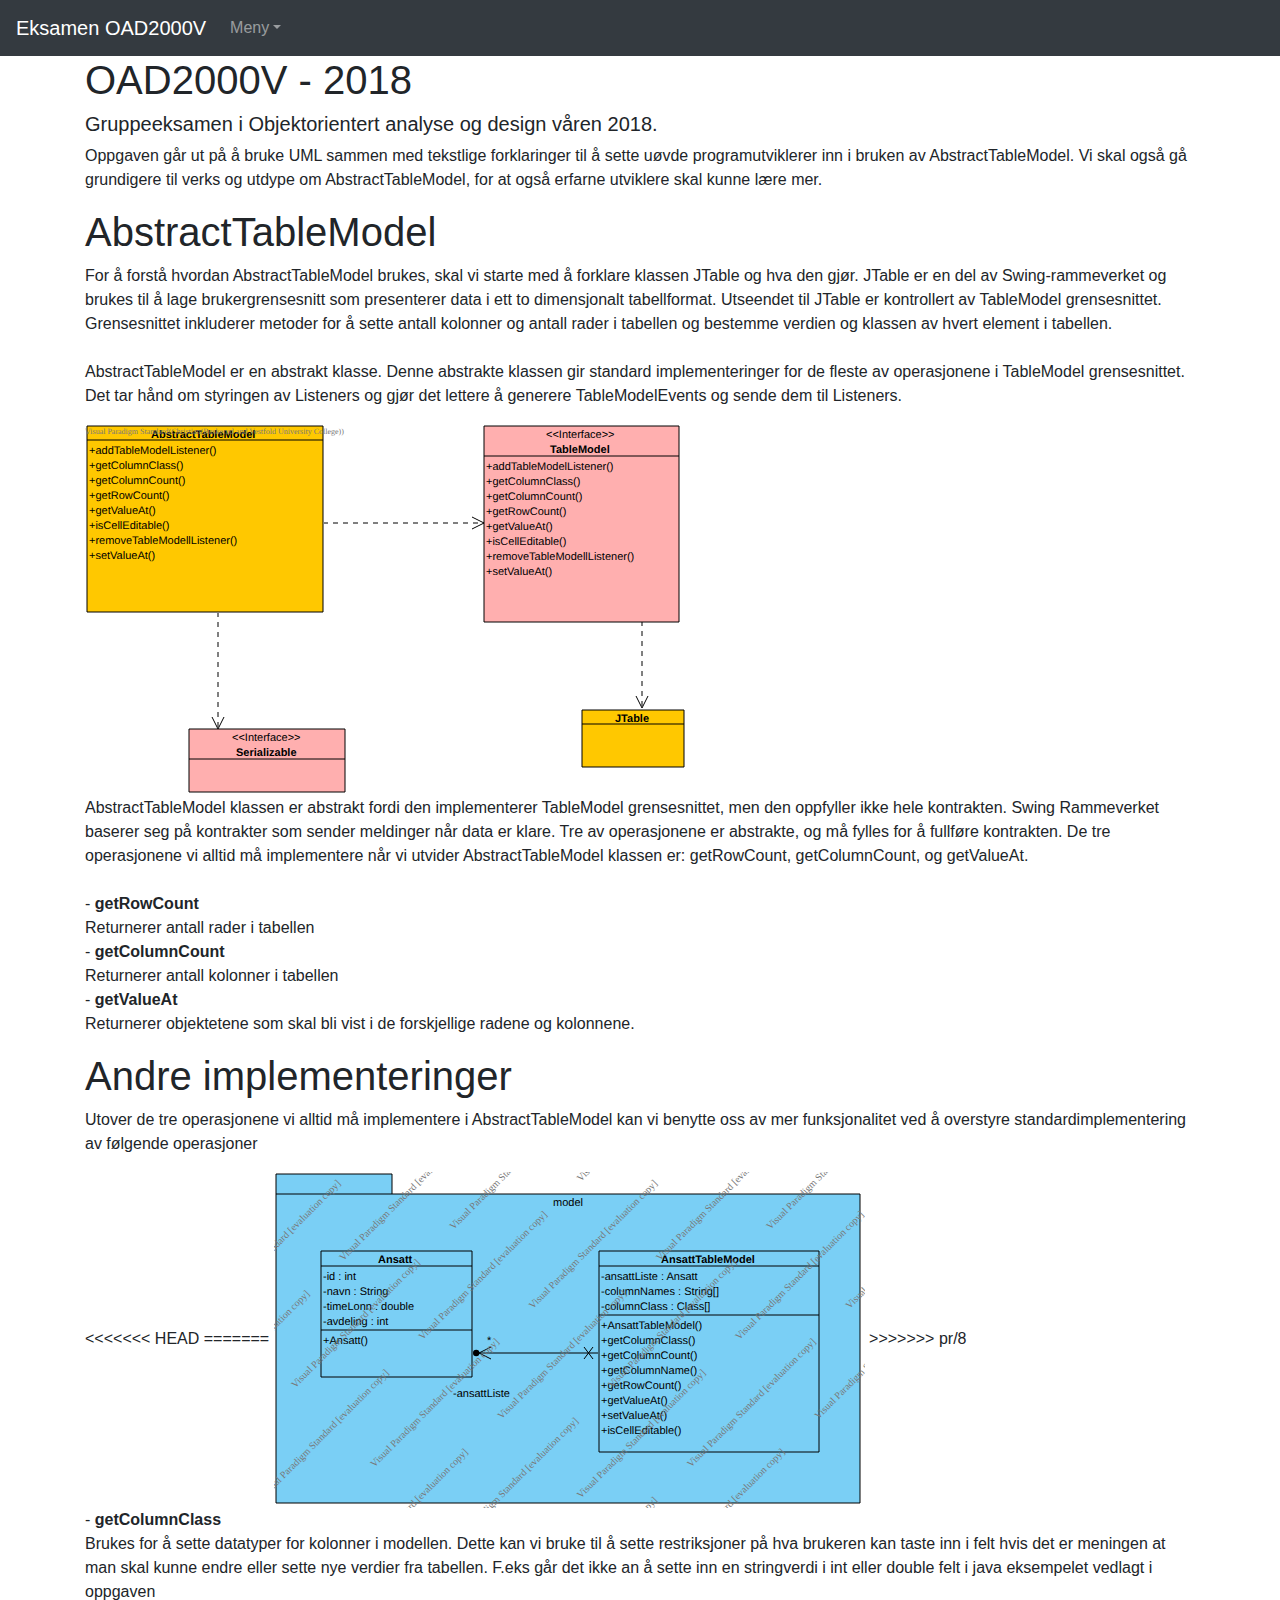
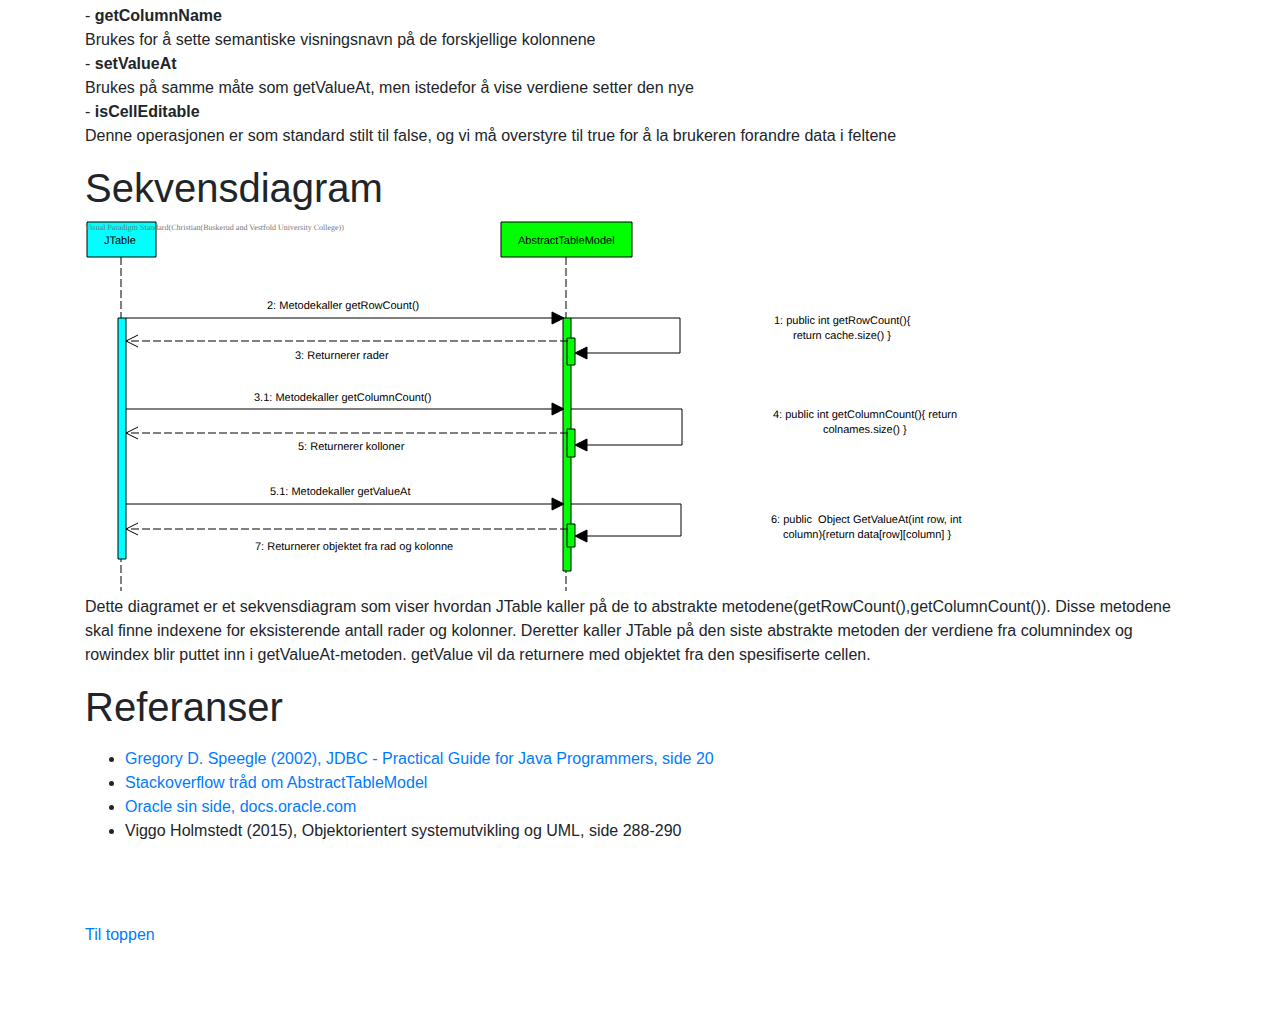
<file: index.html>
<!DOCTYPE html>
<html lang="no">
	<head>
		<meta charset="utf-8">
		<meta name="viewport" content="¨width=device-width, initial-scale=1">
		<meta http-equiv="X-UA-Compatible" content="IE-edge">
		<title>Eksamen i OAD200V 2018</title>
		<link rel="stylesheet" type="text/css" href="css/bootstrap.css" media="screen">
		<link rel="stylesheet" type="text/css" href="css/custom.css">
	</head>

	<body>
			<nav class="navbar navbar-expand-lg navbar-dark bg-dark navbar-fixed-top">

				<a href="index.html" class="navbar-brand">Eksamen OAD2000V</a>
				<button class="navbar-toggler" type="button" data-toggle="collapse" data-target="#navbarColor02" ariacontrols="navbarColor02" aria-expanded="false" aria-label="Toggle navigation">
					<span class="navbar-toggler-icon"></span>
				</button>

				<div class="collapse navbar-collapse" id="navbarColor02">
					<ul class="navbar-nav mr-auto">
						<li class="nav-item dropdown">
							<a class="nav-link dropdown-toggle" data-toggle="dropdown" href="#" role="button" aria-haspopup="true" aria-expanded="false">Meny</a>
							<div class="dropdown-menu">
								<a class="dropdown-item" href="#intro">Innledning</a>
								<a class="dropdown-item" href="#atm">AbstractTableModel</a>
								<a class="dropdown-item" href="#implementeringer">Andre implementeringer</a>
								<a class="dropdown-item" href="#referanser">Referanser</a>
								<div class="dropdown-divider"></div>
								<a class="dropdown-item" href="MEDLEMMER.html" target="_self">Medlemmer</a>
							</div>
						</li>
					</ul>
				</div>
			</nav>

		<div class="container">
			<section>
				<h1 id="intro">OAD2000V - 2018</h1>
				<h2 class="lead">Gruppeeksamen i Objektorientert analyse og design våren 2018.</h2>
				<p>
					Oppgaven går ut på å bruke UML sammen med tekstlige forklaringer til å sette uøvde programutviklerer inn i bruken av AbstractTableModel. Vi skal også gå grundigere til verks og utdype om AbstractTableModel, for at også erfarne utviklere skal kunne lære mer.
				</p>
			</section>

			<section>
				<h1 id="atm">AbstractTableModel</h1>
				<p>
					For å forstå hvordan AbstractTableModel brukes, skal vi starte med å forklare klassen JTable og hva den gjør.
					JTable er en del av Swing-rammeverket og brukes til å lage brukergrensesnitt som presenterer data i ett to dimensjonalt tabellformat. Utseendet til JTable er kontrollert av TableModel grensesnittet.
					Grensesnittet inkluderer metoder for å sette antall kolonner og antall rader i tabellen og bestemme verdien og klassen av hvert element i tabellen.<br/><br/>
					AbstractTableModel er en abstrakt klasse. Denne abstrakte klassen gir standard implementeringer for de fleste av operasjonene i TableModel grensesnittet.
					Det tar hånd om styringen av Listeners og gjør det lettere å generere TableModelEvents og sende dem til Listeners.
				</p>
				<a href="diagrammer/ClassDiagram.svg"><img src="diagrammer/ClassDiagram.svg" alt="Klassediagram"></a>
				<p>
					AbstractTableModel klassen er abstrakt fordi den implementerer TableModel grensesnittet, men den oppfyller ikke hele kontrakten.
					Swing Rammeverket baserer seg på kontrakter som sender meldinger når data er klare. Tre av operasjonene er abstrakte, og må fylles for å fullføre kontrakten.
					De tre operasjonene vi alltid må implementere når vi utvider AbstractTableModel klassen er: getRowCount, getColumnCount, og getValueAt.<br/><br/>
					- <strong>getRowCount</strong><br/>
					Returnerer antall rader i tabellen<br/>
					- <strong>getColumnCount</strong><br/>
					Returnerer antall kolonner i tabellen<br/>
					- <strong>getValueAt</strong><br/>
					Returnerer objektetene som skal bli vist i de forskjellige radene og kolonnene.
				</p>
			</section>

			<section>
				<h1 id="implementeringer">Andre implementeringer</h1>
				<p>
					Utover de tre operasjonene vi alltid må implementere i AbstractTableModel kan vi benytte oss av mer funksjonalitet ved å overstyre standardimplementering av følgende operasjoner
				</p>
<<<<<<< HEAD
=======
				<a href="diagrammer/ansatt-app-model.svg" target="_blank"><img src="diagrammer/ansatt-app-model.svg" alt="Klassediagram"></a>
>>>>>>> pr/8
				<p>
					- <strong>getColumnClass</strong><br/>
					Brukes for å sette datatyper for kolonner i modellen. Dette kan vi bruke til å sette restriksjoner på hva brukeren kan taste inn i felt hvis det er meningen at man skal kunne endre eller sette nye verdier fra tabellen. F.eks går det ikke an å sette inn en stringverdi i int eller double felt i java eksempelet vedlagt i oppgaven<br/>
					- <strong>getColumnName</strong><br/>
					Brukes for å sette semantiske visningsnavn på de forskjellige kolonnene<br/>
					- <strong>setValueAt</strong><br/>
					Brukes på samme måte som getValueAt, men istedefor å vise verdiene setter den nye<br/>
					- <strong>isCellEditable</strong><br/>
					Denne operasjonen er som standard stilt til false, og vi må overstyre til true for å la brukeren forandre data i feltene
				</p>
			</section>

			<section>
				<h1 id="sekvensdiagram">Sekvensdiagram</h1>
				<a href="diagrammer/Sequence_Diagram.svg" target="_blank"><img src="diagrammer/Sequence_Diagram.svg" alt="Sekvensdiagram"></a>
				<p>
								 Dette diagramet er et sekvensdiagram som viser hvordan JTable kaller på de to abstrakte metodene(getRowCount(),getColumnCount()).
								 Disse metodene skal finne indexene for eksisterende antall rader og kolonner. Deretter kaller JTable på den siste abstrakte metoden der verdiene fra columnindex og rowindex blir puttet inn i getValueAt-metoden.
								 getValue vil da returnere med objektet fra den spesifiserte cellen.
				</p>
			</section>

			<section>
				<h1 id="referanser">Referanser</h1>
				<p>
					<ul>
						<li><a href="https://books.google.no/books?id=HkjPKx_rU5AC&pg=PA20&lpg=PA20&dq=abstracttablemodel&source=bl&ots=pzvm1BGV8x&sig=v0OezZHf_HAFZ1zvH_XE3H30hbM&hl=no&sa=X&ved=0ahUKEwiP9pTdw57bAhWEhaYKHRmWAyk4PBDoAQhuMAk#v=onepage&q=abstracttablemodel&f=false" target="_blank">Gregory D. Speegle (2002), JDBC - Practical Guide for Java Programmers, side 20</a></li>
						<li><a href="https://stackoverflow.com/questions/9845800/abstracttablemodel-tutorial" target="_blank">Stackoverflow tråd om AbstractTableModel</a></li>
						<li><a href="https://docs.oracle.com/javase/7/docs/api/" target="_blank">Oracle sin side, docs.oracle.com</a></li>
						<li>Viggo Holmstedt (2015), Objektorientert systemutvikling og UML, side 288-290</li>
					</ul>
				</p>
			</section>

				<footer>
				<div>
					<a href="#top">Til toppen</a>
				</div>
			</footer>
		</div>

		<script src="scripts/js/custom.js"></script>
		<script src="scripts/jquery/jquery.min.js"></script>
	  <script src="scripts/js/bootstrap.bundle.min.js"></script>

	</body>
</html>
</file>
<file: css/custom.css>
body>.navbar {
    -webkit-transition: background-color 300ms ease-in;
    transition: background-color 300ms ease-in
}

@media (min-width:768px) {
    body>.navbar-transparent {
        background-color: transparent
    }
    body>.navbar-transparent .navbar-nav>.open>a {
        background-color: transparent!important
    }
}

#home {
    padding-top: 0
}

#home .navbar-brand {
    padding: 13.5px 15px 12.5px
}

#home .navbar-brand>img {
    display: inline;
    margin: 0 10px;
    height: 100%
}

#banner {
    min-height: 300px;
    border-bottom: none
}

.table-of-contents {
    margin-top: 1em
}

.page-header h1 {
    font-size: 4em
}

.bs-docs-section {
    margin-top: 6em
}

.bs-docs-section h1 {
    padding-top: 100px
}

.bs-component {
    position: relative
}

.bs-component .modal {
    position: relative;
    top: auto;
    right: auto;
    left: auto;
    bottom: auto;
    z-index: 1;
    display: block
}

.bs-component .modal-dialog {
    width: 90%
}

.bs-component .popover {
    position: relative;
    display: inline-block;
    width: 220px;
    margin: 20px
}

#source-button {
    position: absolute;
    top: 0;
    right: 0;
    z-index: 100;
    font-weight: 700
}

.nav-tabs {
    margin-bottom: 15px
}

.progress {
    margin-bottom: 10px
}

footer {
    margin: 5em 0
}

footer li {
    float: left;
    margin-right: 1.5em;
    margin-bottom: 1.5em
}

footer p {
    clear: left;
    margin-bottom: 0
}

.splash {
    padding: 9em 0 2em;
    background-color: #141d27;
    background-image: url(../img/bg.jpg);
    background-size: cover;
    background-attachment: fixed;
    color: #fff;
    text-align: center
}

.splash .logo {
    width: 160px
}

.splash h1 {
    font-size: 3em
}

.splash #social {
    margin: 2em 0
}

.splash .alert {
    margin: 2em 0
}

.section-tout {
    padding: 4em 0 3em;
    border-bottom: 1px solid rgba(0, 0, 0, .05);
    background-color: #eaf1f1
}

.section-tout .fa {
    margin-right: .5em
}

.section-tout p {
    margin-bottom: 3em
}

.section-preview {
    padding: 4em 0 4em
}

.section-preview .preview {
    margin-bottom: 4em;
    background-color: #eaf1f1
}

.section-preview .preview .image {
    position: relative
}

.section-preview .preview .image:before {
    box-shadow: inset 0 0 0 1px rgba(0, 0, 0, .1);
    position: absolute;
    top: 0;
    left: 0;
    width: 100%;
    height: 100%;
    content: "";
    pointer-events: none
}

.section-preview .preview .options {
    padding: 1em 2em 2em;
    border: 1px solid rgba(0, 0, 0, .05);
    border-top: none;
    text-align: center
}

.section-preview .preview .options p {
    margin-bottom: 2em
}

.section-preview .dropdown-menu {
    text-align: left
}

.section-preview .lead {
    margin-bottom: 2em
}

@media (max-width:767px) {
    .section-preview .image img {
        width: 100%
    }
}

.sponsor {
    text-align: center
}

.sponsor a:hover {
    text-decoration: none
}

@media (max-width:767px) {
    .splash {
        padding-top: 4em
    }
    .splash .logo {
        width: 100px
    }
    .splash h1 {
        font-size: 2em
    }
    #banner {
        margin-bottom: 2em;
        text-align: center
    }
}
</file>
